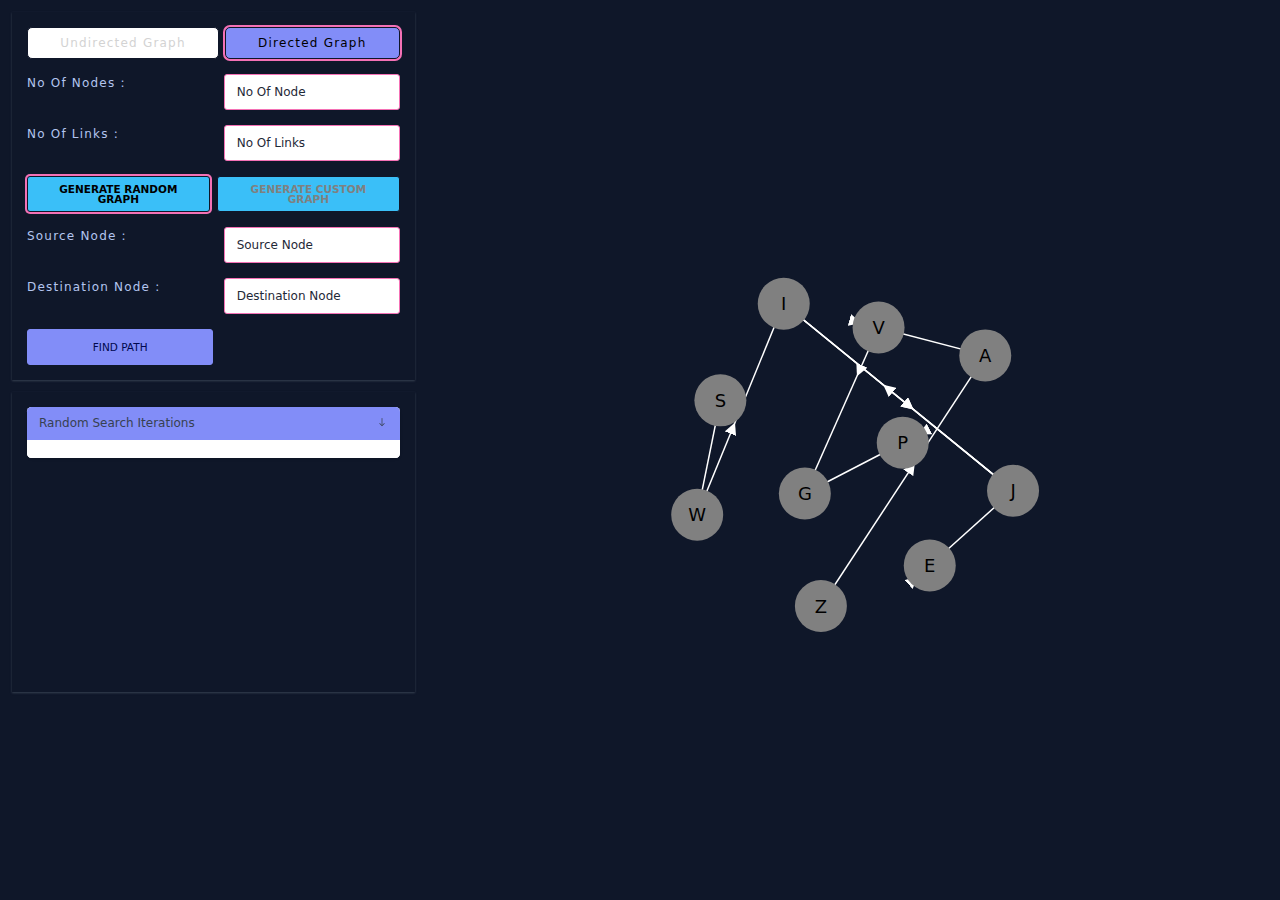
<file: simulation/index.html>
<!DOCTYPE html>
<html>
<head>
	<!-- Add CSS at the head of HTML file -->
    <link rel="stylesheet" href="./css/main.css">
</head>
<body>
		<!-- Your code goes here-->

	<!-- Add JS at the bottom of HTML file --> 
		<div id="root"></div>
        <script src="./js/main.js"></script>
<script src="../assets/js/iframeResize.js"></script></body>
</html>
</file>
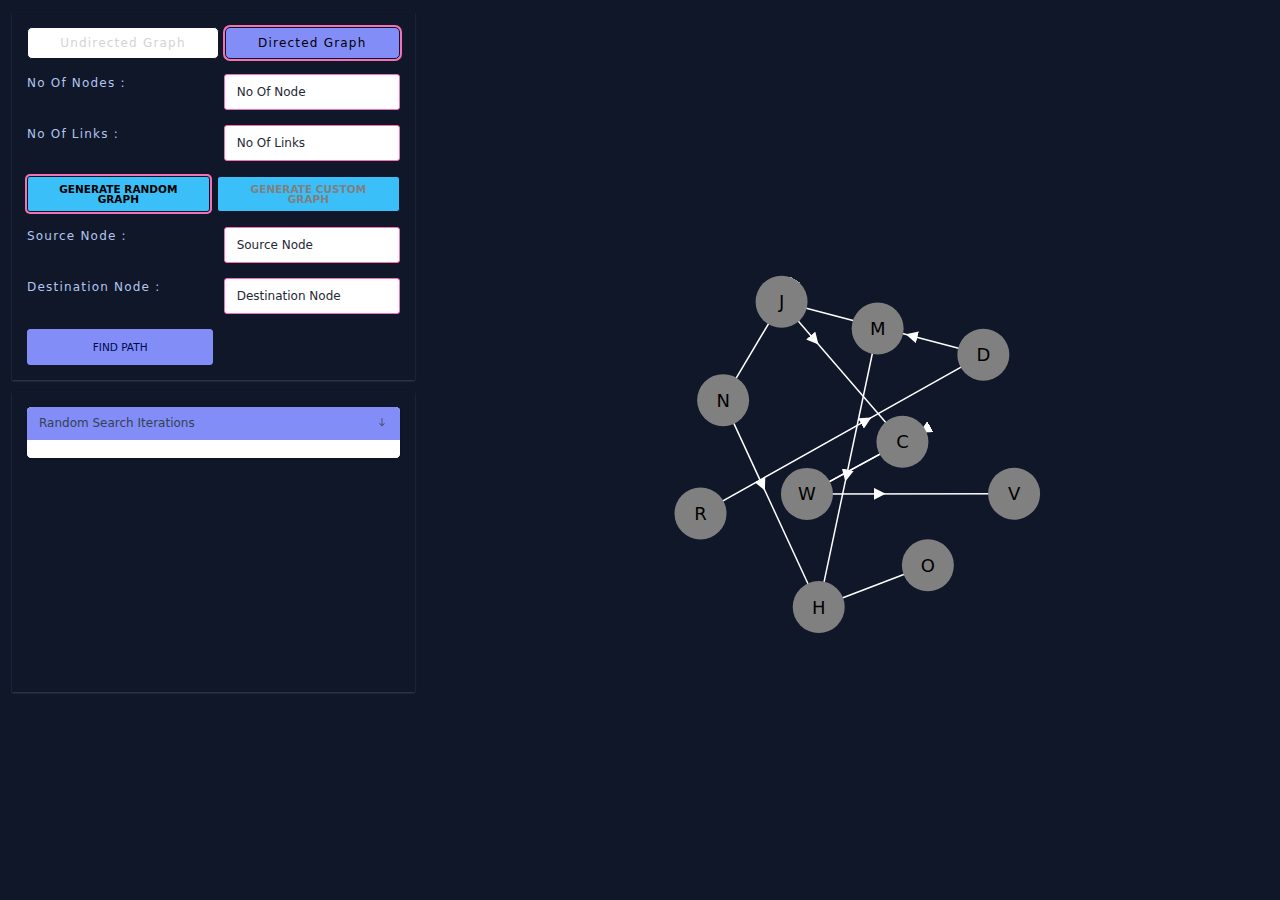
<file: experiment/simulation/index.html>
<!DOCTYPE html>
<html>
<head>
	<!-- Add CSS at the head of HTML file -->
    <link rel="stylesheet" href="./css/main.css">
</head>
<body>
		<!-- Your code goes here-->

	<!-- Add JS at the bottom of HTML file --> 
		<div id="root"></div>
        <script src="./js/main.js"></script>
</body>
</html>
</file>
<file: simulation/css/main.css>
*,:before,:after{box-sizing:border-box;border-width:0;border-style:solid;border-color:#e5e7eb}:before,:after{--tw-content: ""}html{line-height:1.5;-webkit-text-size-adjust:100%;-moz-tab-size:4;-o-tab-size:4;tab-size:4;font-family:ui-sans-serif,system-ui,-apple-system,BlinkMacSystemFont,Segoe UI,Roboto,Helvetica Neue,Arial,Noto Sans,sans-serif,"Apple Color Emoji","Segoe UI Emoji",Segoe UI Symbol,"Noto Color Emoji";font-feature-settings:normal}body{margin:0;line-height:inherit}hr{height:0;color:inherit;border-top-width:1px}abbr:where([title]){-webkit-text-decoration:underline dotted;text-decoration:underline dotted}h1,h2,h3,h4,h5,h6{font-size:inherit;font-weight:inherit}a{color:inherit;text-decoration:inherit}b,strong{font-weight:bolder}code,kbd,samp,pre{font-family:ui-monospace,SFMono-Regular,Menlo,Monaco,Consolas,Liberation Mono,Courier New,monospace;font-size:1em}small{font-size:80%}sub,sup{font-size:75%;line-height:0;position:relative;vertical-align:baseline}sub{bottom:-.25em}sup{top:-.5em}table{text-indent:0;border-color:inherit;border-collapse:collapse}button,input,optgroup,select,textarea{font-family:inherit;font-size:100%;font-weight:inherit;line-height:inherit;color:inherit;margin:0;padding:0}button,select{text-transform:none}button,[type=button],[type=reset],[type=submit]{-webkit-appearance:button;background-color:transparent;background-image:none}:-moz-focusring{outline:auto}:-moz-ui-invalid{box-shadow:none}progress{vertical-align:baseline}::-webkit-inner-spin-button,::-webkit-outer-spin-button{height:auto}[type=search]{-webkit-appearance:textfield;outline-offset:-2px}::-webkit-search-decoration{-webkit-appearance:none}::-webkit-file-upload-button{-webkit-appearance:button;font:inherit}summary{display:list-item}blockquote,dl,dd,h1,h2,h3,h4,h5,h6,hr,figure,p,pre{margin:0}fieldset{margin:0;padding:0}legend{padding:0}ol,ul,menu{list-style:none;margin:0;padding:0}textarea{resize:vertical}input::-moz-placeholder,textarea::-moz-placeholder{opacity:1;color:#9ca3af}input::placeholder,textarea::placeholder{opacity:1;color:#9ca3af}button,[role=button]{cursor:pointer}:disabled{cursor:default}img,svg,video,canvas,audio,iframe,embed,object{display:block;vertical-align:middle}img,video{max-width:100%;height:auto}[hidden]{display:none}:root,[data-theme]{background-color:hsla(var(--b1) / var(--tw-bg-opacity, 1));color:hsla(var(--bc) / var(--tw-text-opacity, 1))}html{-webkit-tap-highlight-color:transparent}:root{color-scheme:dark;--pf: 198 93% 48%;--sf: 234 89% 59%;--af: 329 86% 56%;--b2: 222 47% 10%;--b3: 222 47% 9%;--bc: 222 66% 82%;--pc: 198 100% 12%;--sc: 234 100% 15%;--ac: 329 100% 14%;--nc: 217 76% 83%;--inc: 198 100% 10%;--suc: 172 100% 10%;--wac: 41 100% 13%;--erc: 351 100% 14%;--rounded-box: 1rem;--rounded-btn: .5rem;--rounded-badge: 1.9rem;--animation-btn: .25s;--animation-input: .2s;--btn-text-case: uppercase;--btn-focus-scale: .95;--border-btn: 1px;--tab-border: 1px;--tab-radius: .5rem;--p: 198 93% 60%;--s: 234 89% 74%;--a: 329 86% 70%;--n: 217 33% 17%;--nf: 217 30% 22%;--b1: 222 47% 11%;--in: 198 90% 48%;--su: 172 66% 50%;--wa: 41 88% 64%;--er: 351 95% 71%}*,:before,:after{--tw-border-spacing-x: 0;--tw-border-spacing-y: 0;--tw-translate-x: 0;--tw-translate-y: 0;--tw-rotate: 0;--tw-skew-x: 0;--tw-skew-y: 0;--tw-scale-x: 1;--tw-scale-y: 1;--tw-pan-x: ;--tw-pan-y: ;--tw-pinch-zoom: ;--tw-scroll-snap-strictness: proximity;--tw-ordinal: ;--tw-slashed-zero: ;--tw-numeric-figure: ;--tw-numeric-spacing: ;--tw-numeric-fraction: ;--tw-ring-inset: ;--tw-ring-offset-width: 0px;--tw-ring-offset-color: #fff;--tw-ring-color: rgb(59 130 246 / .5);--tw-ring-offset-shadow: 0 0 #0000;--tw-ring-shadow: 0 0 #0000;--tw-shadow: 0 0 #0000;--tw-shadow-colored: 0 0 #0000;--tw-blur: ;--tw-brightness: ;--tw-contrast: ;--tw-grayscale: ;--tw-hue-rotate: ;--tw-invert: ;--tw-saturate: ;--tw-sepia: ;--tw-drop-shadow: ;--tw-backdrop-blur: ;--tw-backdrop-brightness: ;--tw-backdrop-contrast: ;--tw-backdrop-grayscale: ;--tw-backdrop-hue-rotate: ;--tw-backdrop-invert: ;--tw-backdrop-opacity: ;--tw-backdrop-saturate: ;--tw-backdrop-sepia: }::backdrop{--tw-border-spacing-x: 0;--tw-border-spacing-y: 0;--tw-translate-x: 0;--tw-translate-y: 0;--tw-rotate: 0;--tw-skew-x: 0;--tw-skew-y: 0;--tw-scale-x: 1;--tw-scale-y: 1;--tw-pan-x: ;--tw-pan-y: ;--tw-pinch-zoom: ;--tw-scroll-snap-strictness: proximity;--tw-ordinal: ;--tw-slashed-zero: ;--tw-numeric-figure: ;--tw-numeric-spacing: ;--tw-numeric-fraction: ;--tw-ring-inset: ;--tw-ring-offset-width: 0px;--tw-ring-offset-color: #fff;--tw-ring-color: rgb(59 130 246 / .5);--tw-ring-offset-shadow: 0 0 #0000;--tw-ring-shadow: 0 0 #0000;--tw-shadow: 0 0 #0000;--tw-shadow-colored: 0 0 #0000;--tw-blur: ;--tw-brightness: ;--tw-contrast: ;--tw-grayscale: ;--tw-hue-rotate: ;--tw-invert: ;--tw-saturate: ;--tw-sepia: ;--tw-drop-shadow: ;--tw-backdrop-blur: ;--tw-backdrop-brightness: ;--tw-backdrop-contrast: ;--tw-backdrop-grayscale: ;--tw-backdrop-hue-rotate: ;--tw-backdrop-invert: ;--tw-backdrop-opacity: ;--tw-backdrop-saturate: ;--tw-backdrop-sepia: }.container{width:100%}@media (min-width: 640px){.container{max-width:640px}}@media (min-width: 768px){.container{max-width:768px}}@media (min-width: 1024px){.container{max-width:1024px}}@media (min-width: 1280px){.container{max-width:1280px}}@media (min-width: 1536px){.container{max-width:1536px}}.avatar.placeholder>div{display:flex;align-items:center;justify-content:center}.btn{display:inline-flex;flex-shrink:0;cursor:pointer;-webkit-user-select:none;-moz-user-select:none;user-select:none;flex-wrap:wrap;align-items:center;justify-content:center;border-color:transparent;border-color:hsl(var(--n) / var(--tw-border-opacity));text-align:center;transition-property:color,background-color,border-color,text-decoration-color,fill,stroke,opacity,box-shadow,transform,filter,-webkit-backdrop-filter;transition-property:color,background-color,border-color,text-decoration-color,fill,stroke,opacity,box-shadow,transform,filter,backdrop-filter;transition-property:color,background-color,border-color,text-decoration-color,fill,stroke,opacity,box-shadow,transform,filter,backdrop-filter,-webkit-backdrop-filter;transition-duration:.2s;transition-timing-function:cubic-bezier(.4,0,.2,1);border-radius:var(--rounded-btn, .5rem);height:3rem;padding-left:1rem;padding-right:1rem;font-size:.875rem;line-height:1.25rem;line-height:1em;min-height:3rem;font-weight:600;text-transform:uppercase;text-transform:var(--btn-text-case, uppercase);text-decoration-line:none;border-width:var(--border-btn, 1px);animation:button-pop var(--animation-btn, .25s) ease-out;--tw-border-opacity: 1;--tw-bg-opacity: 1;background-color:hsl(var(--n) / var(--tw-bg-opacity));--tw-text-opacity: 1;color:hsl(var(--nc) / var(--tw-text-opacity))}.btn-disabled,.btn[disabled],.btn.loading,.btn.loading:hover{pointer-events:none}.btn.loading:before{margin-right:.5rem;height:1rem;width:1rem;border-radius:9999px;border-width:2px;animation:spin 2s linear infinite;content:"";border-top-color:transparent;border-left-color:transparent;border-bottom-color:currentColor;border-right-color:currentColor}@media (prefers-reduced-motion: reduce){.btn.loading:before{animation:spin 10s linear infinite}}@keyframes spin{0%{transform:rotate(0)}to{transform:rotate(360deg)}}.btn-group>input[type=radio].btn{-webkit-appearance:none;-moz-appearance:none;appearance:none}.btn-group>input[type=radio].btn:before{content:attr(data-title)}.checkbox{flex-shrink:0;--chkbg: var(--bc);--chkfg: var(--b1);height:1.5rem;width:1.5rem;cursor:pointer;-webkit-appearance:none;-moz-appearance:none;appearance:none;border-width:1px;border-color:hsl(var(--bc) / var(--tw-border-opacity));--tw-border-opacity: .2;border-radius:var(--rounded-btn, .5rem)}.form-control{display:flex;flex-direction:column}.label{display:flex;-webkit-user-select:none;-moz-user-select:none;user-select:none;align-items:center;justify-content:space-between;padding:.5rem .25rem}.input{flex-shrink:1;transition-property:color,background-color,border-color,text-decoration-color,fill,stroke,opacity,box-shadow,transform,filter,-webkit-backdrop-filter;transition-property:color,background-color,border-color,text-decoration-color,fill,stroke,opacity,box-shadow,transform,filter,backdrop-filter;transition-property:color,background-color,border-color,text-decoration-color,fill,stroke,opacity,box-shadow,transform,filter,backdrop-filter,-webkit-backdrop-filter;transition-duration:.2s;transition-timing-function:cubic-bezier(.4,0,.2,1);height:3rem;padding-left:1rem;padding-right:1rem;font-size:1rem;line-height:2;line-height:1.5rem;border-width:1px;border-color:hsl(var(--bc) / var(--tw-border-opacity));--tw-border-opacity: 0;--tw-bg-opacity: 1;background-color:hsl(var(--b1) / var(--tw-bg-opacity));border-radius:var(--rounded-btn, .5rem)}.input-group>.input{isolation:isolate}.input-group>*,.input-group>.input,.input-group>.select{border-radius:0}.link{cursor:pointer;text-decoration-line:underline}.radio{flex-shrink:0;--chkbg: var(--bc);height:1.5rem;width:1.5rem;cursor:pointer;-webkit-appearance:none;-moz-appearance:none;appearance:none;border-radius:9999px;border-width:1px;border-color:hsl(var(--bc) / var(--tw-border-opacity));--tw-border-opacity: .2;transition:background,box-shadow var(--animation-input, .2s) ease-in-out}.range{height:1.5rem;width:100%;cursor:pointer;-moz-appearance:none;appearance:none;-webkit-appearance:none;--range-shdw: var(--bc);overflow:hidden;background-color:transparent;border-radius:var(--rounded-box, 1rem)}.range:focus{outline:none}.select{display:inline-flex;flex-shrink:0;cursor:pointer;-webkit-user-select:none;-moz-user-select:none;user-select:none;-webkit-appearance:none;-moz-appearance:none;appearance:none;height:3rem;padding-left:1rem;padding-right:2.5rem;font-size:.875rem;line-height:1.25rem;line-height:2;min-height:3rem;border-width:1px;border-color:hsl(var(--bc) / var(--tw-border-opacity));--tw-border-opacity: 0;--tw-bg-opacity: 1;background-color:hsl(var(--b1) / var(--tw-bg-opacity));font-weight:600;transition-property:color,background-color,border-color,text-decoration-color,fill,stroke,opacity,box-shadow,transform,filter,-webkit-backdrop-filter;transition-property:color,background-color,border-color,text-decoration-color,fill,stroke,opacity,box-shadow,transform,filter,backdrop-filter;transition-property:color,background-color,border-color,text-decoration-color,fill,stroke,opacity,box-shadow,transform,filter,backdrop-filter,-webkit-backdrop-filter;transition-duration:.2s;transition-timing-function:cubic-bezier(.4,0,.2,1);border-radius:var(--rounded-btn, .5rem);background-image:linear-gradient(45deg,transparent 50%,currentColor 50%),linear-gradient(135deg,currentColor 50%,transparent 50%);background-position:calc(100% - 20px) calc(1px + 50%),calc(100% - 16px) calc(1px + 50%);background-size:4px 4px,4px 4px;background-repeat:no-repeat}.select[multiple]{height:auto}.toggle{flex-shrink:0;--tglbg: hsl(var(--b1));--handleoffset: 1.5rem;--handleoffsetcalculator: calc(var(--handleoffset) * -1);--togglehandleborder: 0 0;height:1.5rem;width:3rem;cursor:pointer;-webkit-appearance:none;-moz-appearance:none;appearance:none;border-width:1px;border-color:hsl(var(--bc) / var(--tw-border-opacity));--tw-border-opacity: .2;background-color:hsl(var(--bc) / var(--tw-bg-opacity));--tw-bg-opacity: .5;transition-duration:.3s;transition-timing-function:cubic-bezier(.4,0,.2,1);border-radius:var(--rounded-badge, 1.9rem);transition:background,box-shadow var(--animation-input, .2s) ease-in-out;box-shadow:var(--handleoffsetcalculator) 0 0 2px var(--tglbg) inset,0 0 0 2px var(--tglbg) inset,var(--togglehandleborder)}.btn-outline.btn-primary .badge{--tw-border-opacity: 1;border-color:hsl(var(--p) / var(--tw-border-opacity));--tw-bg-opacity: 1;background-color:hsl(var(--p) / var(--tw-bg-opacity));--tw-text-opacity: 1;color:hsl(var(--pc) / var(--tw-text-opacity))}.btn-outline.btn-secondary .badge{--tw-border-opacity: 1;border-color:hsl(var(--s) / var(--tw-border-opacity));--tw-bg-opacity: 1;background-color:hsl(var(--s) / var(--tw-bg-opacity));--tw-text-opacity: 1;color:hsl(var(--sc) / var(--tw-text-opacity))}.btn-outline.btn-primary .badge-outline{--tw-border-opacity: 1;border-color:hsl(var(--p) / var(--tw-border-opacity));background-color:transparent;--tw-text-opacity: 1;color:hsl(var(--p) / var(--tw-text-opacity))}.btn-outline.btn-secondary .badge-outline{--tw-border-opacity: 1;border-color:hsl(var(--s) / var(--tw-border-opacity));background-color:transparent;--tw-text-opacity: 1;color:hsl(var(--s) / var(--tw-text-opacity))}.btn-outline.btn-primary:hover .badge{--tw-border-opacity: 1;border-color:hsl(var(--pc) / var(--tw-border-opacity));--tw-bg-opacity: 1;background-color:hsl(var(--pc) / var(--tw-bg-opacity));--tw-text-opacity: 1;color:hsl(var(--p) / var(--tw-text-opacity))}.btn-outline.btn-primary:hover .badge.outline{--tw-border-opacity: 1;border-color:hsl(var(--pc) / var(--tw-border-opacity));--tw-bg-opacity: 1;background-color:hsl(var(--pf, var(--p)) / var(--tw-bg-opacity));--tw-text-opacity: 1;color:hsl(var(--pc) / var(--tw-text-opacity))}.btn-outline.btn-secondary:hover .badge{--tw-border-opacity: 1;border-color:hsl(var(--sc) / var(--tw-border-opacity));--tw-bg-opacity: 1;background-color:hsl(var(--sc) / var(--tw-bg-opacity));--tw-text-opacity: 1;color:hsl(var(--s) / var(--tw-text-opacity))}.btn-outline.btn-secondary:hover .badge.outline{--tw-border-opacity: 1;border-color:hsl(var(--sc) / var(--tw-border-opacity));--tw-bg-opacity: 1;background-color:hsl(var(--sf, var(--s)) / var(--tw-bg-opacity));--tw-text-opacity: 1;color:hsl(var(--sc) / var(--tw-text-opacity))}.btm-nav>*:where(.active){border-top-width:2px;--tw-bg-opacity: 1;background-color:hsl(var(--b1) / var(--tw-bg-opacity))}.btm-nav>* .label{font-size:1rem;line-height:1.5rem}.btn:active:hover,.btn:active:focus{animation:none;transform:scale(var(--btn-focus-scale, .95))}.btn:hover,.btn-active{--tw-border-opacity: 1;border-color:hsl(var(--nf, var(--n)) / var(--tw-border-opacity));--tw-bg-opacity: 1;background-color:hsl(var(--nf, var(--n)) / var(--tw-bg-opacity))}.btn:focus-visible{outline:2px solid hsl(var(--nf));outline-offset:2px}.btn-primary{--tw-border-opacity: 1;border-color:hsl(var(--p) / var(--tw-border-opacity));--tw-bg-opacity: 1;background-color:hsl(var(--p) / var(--tw-bg-opacity));--tw-text-opacity: 1;color:hsl(var(--pc) / var(--tw-text-opacity))}.btn-primary:hover,.btn-primary.btn-active{--tw-border-opacity: 1;border-color:hsl(var(--pf, var(--p)) / var(--tw-border-opacity));--tw-bg-opacity: 1;background-color:hsl(var(--pf, var(--p)) / var(--tw-bg-opacity))}.btn-primary:focus-visible{outline:2px solid hsl(var(--p))}.btn-secondary{--tw-border-opacity: 1;border-color:hsl(var(--s) / var(--tw-border-opacity));--tw-bg-opacity: 1;background-color:hsl(var(--s) / var(--tw-bg-opacity));--tw-text-opacity: 1;color:hsl(var(--sc) / var(--tw-text-opacity))}.btn-secondary:hover,.btn-secondary.btn-active{--tw-border-opacity: 1;border-color:hsl(var(--sf, var(--s)) / var(--tw-border-opacity));--tw-bg-opacity: 1;background-color:hsl(var(--sf, var(--s)) / var(--tw-bg-opacity))}.btn-secondary:focus-visible{outline:2px solid hsl(var(--s))}.btn.glass:hover,.btn.glass.btn-active{--glass-opacity: 25%;--glass-border-opacity: 15%}.btn.glass:focus-visible{outline:2px solid currentColor}.btn-outline.btn-primary{--tw-text-opacity: 1;color:hsl(var(--p) / var(--tw-text-opacity))}.btn-outline.btn-primary:hover,.btn-outline.btn-primary.btn-active{--tw-border-opacity: 1;border-color:hsl(var(--pf, var(--p)) / var(--tw-border-opacity));--tw-bg-opacity: 1;background-color:hsl(var(--pf, var(--p)) / var(--tw-bg-opacity));--tw-text-opacity: 1;color:hsl(var(--pc) / var(--tw-text-opacity))}.btn-outline.btn-secondary{--tw-text-opacity: 1;color:hsl(var(--s) / var(--tw-text-opacity))}.btn-outline.btn-secondary:hover,.btn-outline.btn-secondary.btn-active{--tw-border-opacity: 1;border-color:hsl(var(--sf, var(--s)) / var(--tw-border-opacity));--tw-bg-opacity: 1;background-color:hsl(var(--sf, var(--s)) / var(--tw-bg-opacity));--tw-text-opacity: 1;color:hsl(var(--sc) / var(--tw-text-opacity))}.btn-disabled,.btn-disabled:hover,.btn[disabled],.btn[disabled]:hover{--tw-border-opacity: 0;background-color:hsl(var(--n) / var(--tw-bg-opacity));--tw-bg-opacity: .2;color:hsl(var(--bc) / var(--tw-text-opacity));--tw-text-opacity: .2}.btn.loading.btn-square:before,.btn.loading.btn-circle:before{margin-right:0}.btn.loading.btn-xl:before,.btn.loading.btn-lg:before{height:1.25rem;width:1.25rem}.btn.loading.btn-sm:before,.btn.loading.btn-xs:before{height:.75rem;width:.75rem}.btn-group>input[type=radio]:checked.btn,.btn-group>.btn-active{--tw-border-opacity: 1;border-color:hsl(var(--p) / var(--tw-border-opacity));--tw-bg-opacity: 1;background-color:hsl(var(--p) / var(--tw-bg-opacity));--tw-text-opacity: 1;color:hsl(var(--pc) / var(--tw-text-opacity))}.btn-group>input[type=radio]:checked.btn:focus-visible,.btn-group>.btn-active:focus-visible{outline:2px solid hsl(var(--p))}@keyframes button-pop{0%{transform:scale(var(--btn-focus-scale, .95))}40%{transform:scale(1.02)}to{transform:scale(1)}}.checkbox:focus-visible{outline:2px solid hsl(var(--bc));outline-offset:2px}.checkbox:checked,.checkbox[checked=true],.checkbox[aria-checked=true]{--tw-bg-opacity: 1;background-color:hsl(var(--bc) / var(--tw-bg-opacity));background-repeat:no-repeat;animation:checkmark var(--animation-input, .2s) ease-in-out;background-image:linear-gradient(-45deg,transparent 65%,hsl(var(--chkbg)) 65.99%),linear-gradient(45deg,transparent 75%,hsl(var(--chkbg)) 75.99%),linear-gradient(-45deg,hsl(var(--chkbg)) 40%,transparent 40.99%),linear-gradient(45deg,hsl(var(--chkbg)) 30%,hsl(var(--chkfg)) 30.99%,hsl(var(--chkfg)) 40%,transparent 40.99%),linear-gradient(-45deg,hsl(var(--chkfg)) 50%,hsl(var(--chkbg)) 50.99%)}.checkbox:indeterminate{--tw-bg-opacity: 1;background-color:hsl(var(--bc) / var(--tw-bg-opacity));background-repeat:no-repeat;animation:checkmark var(--animation-input, .2s) ease-in-out;background-image:linear-gradient(90deg,transparent 80%,hsl(var(--chkbg)) 80%),linear-gradient(-90deg,transparent 80%,hsl(var(--chkbg)) 80%),linear-gradient(0deg,hsl(var(--chkbg)) 43%,hsl(var(--chkfg)) 43%,hsl(var(--chkfg)) 57%,hsl(var(--chkbg)) 57%)}.checkbox:disabled{cursor:not-allowed;border-color:transparent;--tw-bg-opacity: 1;background-color:hsl(var(--bc) / var(--tw-bg-opacity));opacity:.2}@keyframes checkmark{0%{background-position-y:5px}50%{background-position-y:-2px}to{background-position-y:0}}[dir=rtl] .checkbox:checked,[dir=rtl] .checkbox[checked=true],[dir=rtl] .checkbox[aria-checked=true]{background-image:linear-gradient(45deg,transparent 65%,hsl(var(--chkbg)) 65.99%),linear-gradient(-45deg,transparent 75%,hsl(var(--chkbg)) 75.99%),linear-gradient(45deg,hsl(var(--chkbg)) 40%,transparent 40.99%),linear-gradient(-45deg,hsl(var(--chkbg)) 30%,hsl(var(--chkfg)) 30.99%,hsl(var(--chkfg)) 40%,transparent 40.99%),linear-gradient(45deg,hsl(var(--chkfg)) 50%,hsl(var(--chkbg)) 50.99%)}.drawer-toggle:focus-visible~.drawer-content .drawer-button.btn-primary{outline:2px solid hsl(var(--p))}.drawer-toggle:focus-visible~.drawer-content .drawer-button.btn-secondary{outline:2px solid hsl(var(--s))}.label a:hover{--tw-text-opacity: 1;color:hsl(var(--bc) / var(--tw-text-opacity))}.input[list]::-webkit-calendar-picker-indicator{line-height:1em}.input-bordered{--tw-border-opacity: .2}.input:focus{outline:2px solid hsla(var(--bc) / .2);outline-offset:2px}.input-accent{--tw-border-opacity: 1;border-color:hsl(var(--a) / var(--tw-border-opacity))}.input-accent:focus{outline:2px solid hsl(var(--a))}.input-disabled,.input[disabled]{cursor:not-allowed;--tw-border-opacity: 1;border-color:hsl(var(--b2, var(--b1)) / var(--tw-border-opacity));--tw-bg-opacity: 1;background-color:hsl(var(--b2, var(--b1)) / var(--tw-bg-opacity));--tw-text-opacity: .2}.input-disabled::-moz-placeholder,.input[disabled]::-moz-placeholder{color:hsl(var(--bc) / var(--tw-placeholder-opacity));--tw-placeholder-opacity: .2}.input-disabled::placeholder,.input[disabled]::placeholder{color:hsl(var(--bc) / var(--tw-placeholder-opacity));--tw-placeholder-opacity: .2}.link:focus{outline:2px solid transparent;outline-offset:2px}.link:focus-visible{outline:2px solid currentColor;outline-offset:2px}.menu :where(li:not(.menu-title):not(:empty))>:where(:not(ul).active),.menu :where(li:not(.menu-title):not(:empty))>:where(*:not(ul):active){--tw-bg-opacity: 1;background-color:hsl(var(--p) / var(--tw-bg-opacity));--tw-text-opacity: 1;color:hsl(var(--pc) / var(--tw-text-opacity))}.mockup-phone .display{overflow:hidden;border-radius:40px;margin-top:-25px}@keyframes progress-loading{50%{left:107%}}.radio:focus-visible{outline:2px solid hsl(var(--bc));outline-offset:2px}.radio:checked,.radio[aria-checked=true]{--tw-bg-opacity: 1;background-color:hsl(var(--bc) / var(--tw-bg-opacity));animation:radiomark var(--animation-input, .2s) ease-in-out;box-shadow:0 0 0 4px hsl(var(--b1)) inset,0 0 0 4px hsl(var(--b1)) inset}.radio-primary{--chkbg: var(--p);--tw-border-opacity: 1;border-color:hsl(var(--p) / var(--tw-border-opacity))}.radio-primary:hover{--tw-border-opacity: 1;border-color:hsl(var(--p) / var(--tw-border-opacity))}.radio-primary:focus-visible{outline:2px solid hsl(var(--p))}.radio-primary:checked,.radio-primary[aria-checked=true]{--tw-border-opacity: 1;border-color:hsl(var(--p) / var(--tw-border-opacity));--tw-bg-opacity: 1;background-color:hsl(var(--p) / var(--tw-bg-opacity));--tw-text-opacity: 1;color:hsl(var(--pc) / var(--tw-text-opacity))}.radio:disabled{cursor:not-allowed;opacity:.2}@keyframes radiomark{0%{box-shadow:0 0 0 12px hsl(var(--b1)) inset,0 0 0 12px hsl(var(--b1)) inset}50%{box-shadow:0 0 0 3px hsl(var(--b1)) inset,0 0 0 3px hsl(var(--b1)) inset}to{box-shadow:0 0 0 4px hsl(var(--b1)) inset,0 0 0 4px hsl(var(--b1)) inset}}.range:focus-visible::-webkit-slider-thumb{--focus-shadow: 0 0 0 6px hsl(var(--b1)) inset, 0 0 0 2rem hsl(var(--range-shdw)) inset}.range:focus-visible::-moz-range-thumb{--focus-shadow: 0 0 0 6px hsl(var(--b1)) inset, 0 0 0 2rem hsl(var(--range-shdw)) inset}.range::-webkit-slider-runnable-track{height:.5rem;width:100%;border-radius:var(--rounded-box, 1rem);background-color:hsla(var(--bc) / .1)}.range::-moz-range-track{height:.5rem;width:100%;border-radius:var(--rounded-box, 1rem);background-color:hsla(var(--bc) / .1)}.range::-webkit-slider-thumb{background-color:hsl(var(--b1));position:relative;height:1.5rem;width:1.5rem;border-style:none;border-radius:var(--rounded-box, 1rem);appearance:none;-webkit-appearance:none;top:50%;color:hsl(var(--range-shdw));transform:translateY(-50%);--filler-size: 100rem;--filler-offset: .6rem;box-shadow:0 0 0 3px hsl(var(--range-shdw)) inset,var(--focus-shadow, 0 0),calc(var(--filler-size) * -1 - var(--filler-offset)) 0 0 var(--filler-size)}.range::-moz-range-thumb{background-color:hsl(var(--b1));position:relative;height:1.5rem;width:1.5rem;border-style:none;border-radius:var(--rounded-box, 1rem);top:50%;color:hsl(var(--range-shdw));--filler-size: 100rem;--filler-offset: .5rem;box-shadow:0 0 0 3px hsl(var(--range-shdw)) inset,var(--focus-shadow, 0 0),calc(var(--filler-size) * -1 - var(--filler-offset)) 0 0 var(--filler-size)}@keyframes rating-pop{0%{transform:translateY(-.125em)}40%{transform:translateY(-.125em)}to{transform:translateY(0)}}.select:focus{outline:2px solid hsla(var(--bc) / .2);outline-offset:2px}.select-disabled,.select[disabled]{cursor:not-allowed;--tw-border-opacity: 1;border-color:hsl(var(--b2, var(--b1)) / var(--tw-border-opacity));--tw-bg-opacity: 1;background-color:hsl(var(--b2, var(--b1)) / var(--tw-bg-opacity));--tw-text-opacity: .2}.select-disabled::-moz-placeholder,.select[disabled]::-moz-placeholder{color:hsl(var(--bc) / var(--tw-placeholder-opacity));--tw-placeholder-opacity: .2}.select-disabled::placeholder,.select[disabled]::placeholder{color:hsl(var(--bc) / var(--tw-placeholder-opacity));--tw-placeholder-opacity: .2}.select-multiple,.select[multiple],.select[size].select:not([size="1"]){background-image:none;padding-right:1rem}.table tr.active th,.table tr.active td,.table tr.active:nth-child(even) th,.table tr.active:nth-child(even) td{--tw-bg-opacity: 1;background-color:hsl(var(--b3, var(--b2)) / var(--tw-bg-opacity))}@keyframes toast-pop{0%{transform:scale(.9);opacity:0}to{transform:scale(1);opacity:1}}[dir=rtl] .toggle{--handleoffsetcalculator: calc(var(--handleoffset) * 1)}.toggle:focus-visible{outline:2px solid hsl(var(--bc));outline-offset:2px}.toggle:checked,.toggle[checked=true],.toggle[aria-checked=true]{--handleoffsetcalculator: var(--handleoffset);--tw-border-opacity: 1;--tw-bg-opacity: 1}[dir=rtl] .toggle:checked,[dir=rtl] .toggle[checked=true],[dir=rtl] .toggle[aria-checked=true]{--handleoffsetcalculator: calc(var(--handleoffset) * -1)}.toggle:indeterminate{--tw-border-opacity: 1;--tw-bg-opacity: 1;box-shadow:calc(var(--handleoffset) / 2) 0 0 2px var(--tglbg) inset,calc(var(--handleoffset) / -2) 0 0 2px var(--tglbg) inset,0 0 0 2px var(--tglbg) inset}[dir=rtl] .toggle:indeterminate{box-shadow:calc(var(--handleoffset) / 2) 0 0 2px var(--tglbg) inset,calc(var(--handleoffset) / -2) 0 0 2px var(--tglbg) inset,0 0 0 2px var(--tglbg) inset}.toggle:disabled{cursor:not-allowed;--tw-border-opacity: 1;border-color:hsl(var(--bc) / var(--tw-border-opacity));background-color:transparent;opacity:.3;--togglehandleborder: 0 0 0 3px hsl(var(--bc)) inset, var(--handleoffsetcalculator) 0 0 3px hsl(var(--bc)) inset}.btm-nav-xs>*:where(.active){border-top-width:1px}.btm-nav-sm>*:where(.active){border-top-width:2px}.btm-nav-md>*:where(.active){border-top-width:2px}.btm-nav-lg>*:where(.active){border-top-width:4px}.btn-group .btn:not(:first-child):not(:last-child),.btn-group.btn-group-horizontal .btn:not(:first-child):not(:last-child){border-radius:0}.btn-group .btn:first-child:not(:last-child),.btn-group.btn-group-horizontal .btn:first-child:not(:last-child){margin-left:-1px;margin-top:-0px;border-top-left-radius:var(--rounded-btn, .5rem);border-top-right-radius:0;border-bottom-left-radius:var(--rounded-btn, .5rem);border-bottom-right-radius:0}.btn-group .btn:last-child:not(:first-child),.btn-group.btn-group-horizontal .btn:last-child:not(:first-child){border-top-left-radius:0;border-top-right-radius:var(--rounded-btn, .5rem);border-bottom-left-radius:0;border-bottom-right-radius:var(--rounded-btn, .5rem)}.btn-group.btn-group-vertical .btn:first-child:not(:last-child){margin-left:-0px;margin-top:-1px;border-top-left-radius:var(--rounded-btn, .5rem);border-top-right-radius:var(--rounded-btn, .5rem);border-bottom-left-radius:0;border-bottom-right-radius:0}.btn-group.btn-group-vertical .btn:last-child:not(:first-child){border-top-left-radius:0;border-top-right-radius:0;border-bottom-left-radius:var(--rounded-btn, .5rem);border-bottom-right-radius:var(--rounded-btn, .5rem)}.relative{position:relative}.float-right{float:right}.m-4{margin:1rem}.my-5{margin-top:1.25rem;margin-bottom:1.25rem}.my-4{margin-top:1rem;margin-bottom:1rem}.mb-5{margin-bottom:1.25rem}.mb-4{margin-bottom:1rem}.mb-3{margin-bottom:.75rem}.block{display:block}.inline-block{display:inline-block}.inline{display:inline}.flex{display:flex}.grid{display:grid}.hidden{display:none}.h-full{height:100%}.h-screen{height:100vh}.w-full{width:100%}.w-1\/3{width:33.333333%}.grow{flex-grow:1}.transform{transform:translate(var(--tw-translate-x),var(--tw-translate-y)) rotate(var(--tw-rotate)) skew(var(--tw-skew-x)) skewY(var(--tw-skew-y)) scaleX(var(--tw-scale-x)) scaleY(var(--tw-scale-y))}.flex-row{flex-direction:row}.flex-col{flex-direction:column}.flex-wrap{flex-wrap:wrap}.gap-10{gap:2.5rem}.gap-5{gap:1.25rem}.justify-self-stretch{justify-self:stretch}.whitespace-pre-line{white-space:pre-line}.rounded-md{border-radius:.375rem}.rounded-t-md{border-top-left-radius:.375rem;border-top-right-radius:.375rem}.rounded-b-md{border-bottom-right-radius:.375rem;border-bottom-left-radius:.375rem}.rounded-l-md{border-top-left-radius:.375rem;border-bottom-left-radius:.375rem}.rounded-r-md{border-top-right-radius:.375rem;border-bottom-right-radius:.375rem}.border{border-width:1px}.bg-white{--tw-bg-opacity: 1;background-color:rgb(255 255 255 / var(--tw-bg-opacity))}.bg-base-100{--tw-bg-opacity: 1;background-color:hsl(var(--b1) / var(--tw-bg-opacity))}.bg-secondary{--tw-bg-opacity: 1;background-color:hsl(var(--s) / var(--tw-bg-opacity))}.p-5{padding:1.25rem}.px-4{padding-left:1rem;padding-right:1rem}.py-3{padding-top:.75rem;padding-bottom:.75rem}.py-2{padding-top:.5rem;padding-bottom:.5rem}.pr-2{padding-right:.5rem}.text-left{text-align:left}.text-center{text-align:center}.font-sans{font-family:ui-sans-serif,system-ui,-apple-system,BlinkMacSystemFont,Segoe UI,Roboto,Helvetica Neue,Arial,Noto Sans,sans-serif,"Apple Color Emoji","Segoe UI Emoji",Segoe UI Symbol,"Noto Color Emoji"}.text-lg{font-size:1.125rem;line-height:1.75rem}.text-xl{font-size:1.25rem;line-height:1.75rem}.font-bold{font-weight:700}.font-medium{font-weight:500}.font-light{font-weight:300}.leading-5{line-height:1.25rem}.tracking-widest{letter-spacing:.1em}.tracking-wide{letter-spacing:.025em}.text-accent{--tw-text-opacity: 1;color:hsl(var(--a) / var(--tw-text-opacity))}.text-red-500{--tw-text-opacity: 1;color:rgb(239 68 68 / var(--tw-text-opacity))}.text-gray-700{--tw-text-opacity: 1;color:rgb(55 65 81 / var(--tw-text-opacity))}.text-success{--tw-text-opacity: 1;color:hsl(var(--su) / var(--tw-text-opacity))}.text-error{--tw-text-opacity: 1;color:hsl(var(--er) / var(--tw-text-opacity))}.text-black{--tw-text-opacity: 1;color:rgb(0 0 0 / var(--tw-text-opacity))}.placeholder-gray-800::-moz-placeholder{--tw-placeholder-opacity: 1;color:rgb(31 41 55 / var(--tw-placeholder-opacity))}.placeholder-gray-800::placeholder{--tw-placeholder-opacity: 1;color:rgb(31 41 55 / var(--tw-placeholder-opacity))}.shadow-sm{--tw-shadow: 0 1px 2px 0 rgb(0 0 0 / .05);--tw-shadow-colored: 0 1px 2px 0 var(--tw-shadow-color);box-shadow:var(--tw-ring-offset-shadow, 0 0 #0000),var(--tw-ring-shadow, 0 0 #0000),var(--tw-shadow)}.shadow{--tw-shadow: 0 1px 3px 0 rgb(0 0 0 / .1), 0 1px 2px -1px rgb(0 0 0 / .1);--tw-shadow-colored: 0 1px 3px 0 var(--tw-shadow-color), 0 1px 2px -1px var(--tw-shadow-color);box-shadow:var(--tw-ring-offset-shadow, 0 0 #0000),var(--tw-ring-shadow, 0 0 #0000),var(--tw-shadow)}.shadow-gray-700{--tw-shadow-color: #374151;--tw-shadow: var(--tw-shadow-colored)}.filter{filter:var(--tw-blur) var(--tw-brightness) var(--tw-contrast) var(--tw-grayscale) var(--tw-hue-rotate) var(--tw-invert) var(--tw-saturate) var(--tw-sepia) var(--tw-drop-shadow)}.transition{transition-property:color,background-color,border-color,text-decoration-color,fill,stroke,opacity,box-shadow,transform,filter,-webkit-backdrop-filter;transition-property:color,background-color,border-color,text-decoration-color,fill,stroke,opacity,box-shadow,transform,filter,backdrop-filter;transition-property:color,background-color,border-color,text-decoration-color,fill,stroke,opacity,box-shadow,transform,filter,backdrop-filter,-webkit-backdrop-filter;transition-timing-function:cubic-bezier(.4,0,.2,1);transition-duration:.15s}.duration-150{transition-duration:.15s}.ease-in-out{transition-timing-function:cubic-bezier(.4,0,.2,1)}.ease-in{transition-timing-function:cubic-bezier(.4,0,1,1)}html{font-size:12px}:root{overflow-y:hidden;overflow-x:hidden}.hidden-scroll{max-height:100vh;padding-bottom:50px;scrollbar-width:none;-ms-overflow-style:none;overflow-y:auto}.hidden-scroll::-webkit-scrollbar{display:none}.btn{border-radius:.25rem;font-weight:500}.input{border-radius:.25rem}.activated{fill:#7fffd4!important}.deadEnd{fill:red!important}.found,.start{fill:#7fffd4!important}.selected{stroke:green!important;stroke-width:6!important}.selecting{stroke:red!important;stroke-width:2!important}.highlighted{color:red!important}p.highlighted{display:inline}.focus\:outline-none:focus{outline:2px solid transparent;outline-offset:2px}@media (min-width: 640px){.sm\:block{display:block}.sm\:w-2\/3{width:66.666667%}.sm\:flex-row{flex-direction:row}}
</file>
<file: experiment/simulation/css/main.css>
*,:before,:after{box-sizing:border-box;border-width:0;border-style:solid;border-color:#e5e7eb}:before,:after{--tw-content: ""}html{line-height:1.5;-webkit-text-size-adjust:100%;-moz-tab-size:4;-o-tab-size:4;tab-size:4;font-family:ui-sans-serif,system-ui,-apple-system,BlinkMacSystemFont,Segoe UI,Roboto,Helvetica Neue,Arial,Noto Sans,sans-serif,"Apple Color Emoji","Segoe UI Emoji",Segoe UI Symbol,"Noto Color Emoji";font-feature-settings:normal}body{margin:0;line-height:inherit}hr{height:0;color:inherit;border-top-width:1px}abbr:where([title]){-webkit-text-decoration:underline dotted;text-decoration:underline dotted}h1,h2,h3,h4,h5,h6{font-size:inherit;font-weight:inherit}a{color:inherit;text-decoration:inherit}b,strong{font-weight:bolder}code,kbd,samp,pre{font-family:ui-monospace,SFMono-Regular,Menlo,Monaco,Consolas,Liberation Mono,Courier New,monospace;font-size:1em}small{font-size:80%}sub,sup{font-size:75%;line-height:0;position:relative;vertical-align:baseline}sub{bottom:-.25em}sup{top:-.5em}table{text-indent:0;border-color:inherit;border-collapse:collapse}button,input,optgroup,select,textarea{font-family:inherit;font-size:100%;font-weight:inherit;line-height:inherit;color:inherit;margin:0;padding:0}button,select{text-transform:none}button,[type=button],[type=reset],[type=submit]{-webkit-appearance:button;background-color:transparent;background-image:none}:-moz-focusring{outline:auto}:-moz-ui-invalid{box-shadow:none}progress{vertical-align:baseline}::-webkit-inner-spin-button,::-webkit-outer-spin-button{height:auto}[type=search]{-webkit-appearance:textfield;outline-offset:-2px}::-webkit-search-decoration{-webkit-appearance:none}::-webkit-file-upload-button{-webkit-appearance:button;font:inherit}summary{display:list-item}blockquote,dl,dd,h1,h2,h3,h4,h5,h6,hr,figure,p,pre{margin:0}fieldset{margin:0;padding:0}legend{padding:0}ol,ul,menu{list-style:none;margin:0;padding:0}textarea{resize:vertical}input::-moz-placeholder,textarea::-moz-placeholder{opacity:1;color:#9ca3af}input::placeholder,textarea::placeholder{opacity:1;color:#9ca3af}button,[role=button]{cursor:pointer}:disabled{cursor:default}img,svg,video,canvas,audio,iframe,embed,object{display:block;vertical-align:middle}img,video{max-width:100%;height:auto}[hidden]{display:none}:root,[data-theme]{background-color:hsla(var(--b1) / var(--tw-bg-opacity, 1));color:hsla(var(--bc) / var(--tw-text-opacity, 1))}html{-webkit-tap-highlight-color:transparent}:root{color-scheme:dark;--pf: 198 93% 48%;--sf: 234 89% 59%;--af: 329 86% 56%;--b2: 222 47% 10%;--b3: 222 47% 9%;--bc: 222 66% 82%;--pc: 198 100% 12%;--sc: 234 100% 15%;--ac: 329 100% 14%;--nc: 217 76% 83%;--inc: 198 100% 10%;--suc: 172 100% 10%;--wac: 41 100% 13%;--erc: 351 100% 14%;--rounded-box: 1rem;--rounded-btn: .5rem;--rounded-badge: 1.9rem;--animation-btn: .25s;--animation-input: .2s;--btn-text-case: uppercase;--btn-focus-scale: .95;--border-btn: 1px;--tab-border: 1px;--tab-radius: .5rem;--p: 198 93% 60%;--s: 234 89% 74%;--a: 329 86% 70%;--n: 217 33% 17%;--nf: 217 30% 22%;--b1: 222 47% 11%;--in: 198 90% 48%;--su: 172 66% 50%;--wa: 41 88% 64%;--er: 351 95% 71%}*,:before,:after{--tw-border-spacing-x: 0;--tw-border-spacing-y: 0;--tw-translate-x: 0;--tw-translate-y: 0;--tw-rotate: 0;--tw-skew-x: 0;--tw-skew-y: 0;--tw-scale-x: 1;--tw-scale-y: 1;--tw-pan-x: ;--tw-pan-y: ;--tw-pinch-zoom: ;--tw-scroll-snap-strictness: proximity;--tw-ordinal: ;--tw-slashed-zero: ;--tw-numeric-figure: ;--tw-numeric-spacing: ;--tw-numeric-fraction: ;--tw-ring-inset: ;--tw-ring-offset-width: 0px;--tw-ring-offset-color: #fff;--tw-ring-color: rgb(59 130 246 / .5);--tw-ring-offset-shadow: 0 0 #0000;--tw-ring-shadow: 0 0 #0000;--tw-shadow: 0 0 #0000;--tw-shadow-colored: 0 0 #0000;--tw-blur: ;--tw-brightness: ;--tw-contrast: ;--tw-grayscale: ;--tw-hue-rotate: ;--tw-invert: ;--tw-saturate: ;--tw-sepia: ;--tw-drop-shadow: ;--tw-backdrop-blur: ;--tw-backdrop-brightness: ;--tw-backdrop-contrast: ;--tw-backdrop-grayscale: ;--tw-backdrop-hue-rotate: ;--tw-backdrop-invert: ;--tw-backdrop-opacity: ;--tw-backdrop-saturate: ;--tw-backdrop-sepia: }::backdrop{--tw-border-spacing-x: 0;--tw-border-spacing-y: 0;--tw-translate-x: 0;--tw-translate-y: 0;--tw-rotate: 0;--tw-skew-x: 0;--tw-skew-y: 0;--tw-scale-x: 1;--tw-scale-y: 1;--tw-pan-x: ;--tw-pan-y: ;--tw-pinch-zoom: ;--tw-scroll-snap-strictness: proximity;--tw-ordinal: ;--tw-slashed-zero: ;--tw-numeric-figure: ;--tw-numeric-spacing: ;--tw-numeric-fraction: ;--tw-ring-inset: ;--tw-ring-offset-width: 0px;--tw-ring-offset-color: #fff;--tw-ring-color: rgb(59 130 246 / .5);--tw-ring-offset-shadow: 0 0 #0000;--tw-ring-shadow: 0 0 #0000;--tw-shadow: 0 0 #0000;--tw-shadow-colored: 0 0 #0000;--tw-blur: ;--tw-brightness: ;--tw-contrast: ;--tw-grayscale: ;--tw-hue-rotate: ;--tw-invert: ;--tw-saturate: ;--tw-sepia: ;--tw-drop-shadow: ;--tw-backdrop-blur: ;--tw-backdrop-brightness: ;--tw-backdrop-contrast: ;--tw-backdrop-grayscale: ;--tw-backdrop-hue-rotate: ;--tw-backdrop-invert: ;--tw-backdrop-opacity: ;--tw-backdrop-saturate: ;--tw-backdrop-sepia: }.container{width:100%}@media (min-width: 640px){.container{max-width:640px}}@media (min-width: 768px){.container{max-width:768px}}@media (min-width: 1024px){.container{max-width:1024px}}@media (min-width: 1280px){.container{max-width:1280px}}@media (min-width: 1536px){.container{max-width:1536px}}.avatar.placeholder>div{display:flex;align-items:center;justify-content:center}.btn{display:inline-flex;flex-shrink:0;cursor:pointer;-webkit-user-select:none;-moz-user-select:none;user-select:none;flex-wrap:wrap;align-items:center;justify-content:center;border-color:transparent;border-color:hsl(var(--n) / var(--tw-border-opacity));text-align:center;transition-property:color,background-color,border-color,text-decoration-color,fill,stroke,opacity,box-shadow,transform,filter,-webkit-backdrop-filter;transition-property:color,background-color,border-color,text-decoration-color,fill,stroke,opacity,box-shadow,transform,filter,backdrop-filter;transition-property:color,background-color,border-color,text-decoration-color,fill,stroke,opacity,box-shadow,transform,filter,backdrop-filter,-webkit-backdrop-filter;transition-duration:.2s;transition-timing-function:cubic-bezier(.4,0,.2,1);border-radius:var(--rounded-btn, .5rem);height:3rem;padding-left:1rem;padding-right:1rem;font-size:.875rem;line-height:1.25rem;line-height:1em;min-height:3rem;font-weight:600;text-transform:uppercase;text-transform:var(--btn-text-case, uppercase);text-decoration-line:none;border-width:var(--border-btn, 1px);animation:button-pop var(--animation-btn, .25s) ease-out;--tw-border-opacity: 1;--tw-bg-opacity: 1;background-color:hsl(var(--n) / var(--tw-bg-opacity));--tw-text-opacity: 1;color:hsl(var(--nc) / var(--tw-text-opacity))}.btn-disabled,.btn[disabled],.btn.loading,.btn.loading:hover{pointer-events:none}.btn.loading:before{margin-right:.5rem;height:1rem;width:1rem;border-radius:9999px;border-width:2px;animation:spin 2s linear infinite;content:"";border-top-color:transparent;border-left-color:transparent;border-bottom-color:currentColor;border-right-color:currentColor}@media (prefers-reduced-motion: reduce){.btn.loading:before{animation:spin 10s linear infinite}}@keyframes spin{0%{transform:rotate(0)}to{transform:rotate(360deg)}}.btn-group>input[type=radio].btn{-webkit-appearance:none;-moz-appearance:none;appearance:none}.btn-group>input[type=radio].btn:before{content:attr(data-title)}.checkbox{flex-shrink:0;--chkbg: var(--bc);--chkfg: var(--b1);height:1.5rem;width:1.5rem;cursor:pointer;-webkit-appearance:none;-moz-appearance:none;appearance:none;border-width:1px;border-color:hsl(var(--bc) / var(--tw-border-opacity));--tw-border-opacity: .2;border-radius:var(--rounded-btn, .5rem)}.form-control{display:flex;flex-direction:column}.label{display:flex;-webkit-user-select:none;-moz-user-select:none;user-select:none;align-items:center;justify-content:space-between;padding:.5rem .25rem}.input{flex-shrink:1;transition-property:color,background-color,border-color,text-decoration-color,fill,stroke,opacity,box-shadow,transform,filter,-webkit-backdrop-filter;transition-property:color,background-color,border-color,text-decoration-color,fill,stroke,opacity,box-shadow,transform,filter,backdrop-filter;transition-property:color,background-color,border-color,text-decoration-color,fill,stroke,opacity,box-shadow,transform,filter,backdrop-filter,-webkit-backdrop-filter;transition-duration:.2s;transition-timing-function:cubic-bezier(.4,0,.2,1);height:3rem;padding-left:1rem;padding-right:1rem;font-size:1rem;line-height:2;line-height:1.5rem;border-width:1px;border-color:hsl(var(--bc) / var(--tw-border-opacity));--tw-border-opacity: 0;--tw-bg-opacity: 1;background-color:hsl(var(--b1) / var(--tw-bg-opacity));border-radius:var(--rounded-btn, .5rem)}.input-group>.input{isolation:isolate}.input-group>*,.input-group>.input,.input-group>.select{border-radius:0}.link{cursor:pointer;text-decoration-line:underline}.radio{flex-shrink:0;--chkbg: var(--bc);height:1.5rem;width:1.5rem;cursor:pointer;-webkit-appearance:none;-moz-appearance:none;appearance:none;border-radius:9999px;border-width:1px;border-color:hsl(var(--bc) / var(--tw-border-opacity));--tw-border-opacity: .2;transition:background,box-shadow var(--animation-input, .2s) ease-in-out}.range{height:1.5rem;width:100%;cursor:pointer;-moz-appearance:none;appearance:none;-webkit-appearance:none;--range-shdw: var(--bc);overflow:hidden;background-color:transparent;border-radius:var(--rounded-box, 1rem)}.range:focus{outline:none}.select{display:inline-flex;flex-shrink:0;cursor:pointer;-webkit-user-select:none;-moz-user-select:none;user-select:none;-webkit-appearance:none;-moz-appearance:none;appearance:none;height:3rem;padding-left:1rem;padding-right:2.5rem;font-size:.875rem;line-height:1.25rem;line-height:2;min-height:3rem;border-width:1px;border-color:hsl(var(--bc) / var(--tw-border-opacity));--tw-border-opacity: 0;--tw-bg-opacity: 1;background-color:hsl(var(--b1) / var(--tw-bg-opacity));font-weight:600;transition-property:color,background-color,border-color,text-decoration-color,fill,stroke,opacity,box-shadow,transform,filter,-webkit-backdrop-filter;transition-property:color,background-color,border-color,text-decoration-color,fill,stroke,opacity,box-shadow,transform,filter,backdrop-filter;transition-property:color,background-color,border-color,text-decoration-color,fill,stroke,opacity,box-shadow,transform,filter,backdrop-filter,-webkit-backdrop-filter;transition-duration:.2s;transition-timing-function:cubic-bezier(.4,0,.2,1);border-radius:var(--rounded-btn, .5rem);background-image:linear-gradient(45deg,transparent 50%,currentColor 50%),linear-gradient(135deg,currentColor 50%,transparent 50%);background-position:calc(100% - 20px) calc(1px + 50%),calc(100% - 16px) calc(1px + 50%);background-size:4px 4px,4px 4px;background-repeat:no-repeat}.select[multiple]{height:auto}.toggle{flex-shrink:0;--tglbg: hsl(var(--b1));--handleoffset: 1.5rem;--handleoffsetcalculator: calc(var(--handleoffset) * -1);--togglehandleborder: 0 0;height:1.5rem;width:3rem;cursor:pointer;-webkit-appearance:none;-moz-appearance:none;appearance:none;border-width:1px;border-color:hsl(var(--bc) / var(--tw-border-opacity));--tw-border-opacity: .2;background-color:hsl(var(--bc) / var(--tw-bg-opacity));--tw-bg-opacity: .5;transition-duration:.3s;transition-timing-function:cubic-bezier(.4,0,.2,1);border-radius:var(--rounded-badge, 1.9rem);transition:background,box-shadow var(--animation-input, .2s) ease-in-out;box-shadow:var(--handleoffsetcalculator) 0 0 2px var(--tglbg) inset,0 0 0 2px var(--tglbg) inset,var(--togglehandleborder)}.btn-outline.btn-primary .badge{--tw-border-opacity: 1;border-color:hsl(var(--p) / var(--tw-border-opacity));--tw-bg-opacity: 1;background-color:hsl(var(--p) / var(--tw-bg-opacity));--tw-text-opacity: 1;color:hsl(var(--pc) / var(--tw-text-opacity))}.btn-outline.btn-secondary .badge{--tw-border-opacity: 1;border-color:hsl(var(--s) / var(--tw-border-opacity));--tw-bg-opacity: 1;background-color:hsl(var(--s) / var(--tw-bg-opacity));--tw-text-opacity: 1;color:hsl(var(--sc) / var(--tw-text-opacity))}.btn-outline.btn-primary .badge-outline{--tw-border-opacity: 1;border-color:hsl(var(--p) / var(--tw-border-opacity));background-color:transparent;--tw-text-opacity: 1;color:hsl(var(--p) / var(--tw-text-opacity))}.btn-outline.btn-secondary .badge-outline{--tw-border-opacity: 1;border-color:hsl(var(--s) / var(--tw-border-opacity));background-color:transparent;--tw-text-opacity: 1;color:hsl(var(--s) / var(--tw-text-opacity))}.btn-outline.btn-primary:hover .badge{--tw-border-opacity: 1;border-color:hsl(var(--pc) / var(--tw-border-opacity));--tw-bg-opacity: 1;background-color:hsl(var(--pc) / var(--tw-bg-opacity));--tw-text-opacity: 1;color:hsl(var(--p) / var(--tw-text-opacity))}.btn-outline.btn-primary:hover .badge.outline{--tw-border-opacity: 1;border-color:hsl(var(--pc) / var(--tw-border-opacity));--tw-bg-opacity: 1;background-color:hsl(var(--pf, var(--p)) / var(--tw-bg-opacity));--tw-text-opacity: 1;color:hsl(var(--pc) / var(--tw-text-opacity))}.btn-outline.btn-secondary:hover .badge{--tw-border-opacity: 1;border-color:hsl(var(--sc) / var(--tw-border-opacity));--tw-bg-opacity: 1;background-color:hsl(var(--sc) / var(--tw-bg-opacity));--tw-text-opacity: 1;color:hsl(var(--s) / var(--tw-text-opacity))}.btn-outline.btn-secondary:hover .badge.outline{--tw-border-opacity: 1;border-color:hsl(var(--sc) / var(--tw-border-opacity));--tw-bg-opacity: 1;background-color:hsl(var(--sf, var(--s)) / var(--tw-bg-opacity));--tw-text-opacity: 1;color:hsl(var(--sc) / var(--tw-text-opacity))}.btm-nav>*:where(.active){border-top-width:2px;--tw-bg-opacity: 1;background-color:hsl(var(--b1) / var(--tw-bg-opacity))}.btm-nav>* .label{font-size:1rem;line-height:1.5rem}.btn:active:hover,.btn:active:focus{animation:none;transform:scale(var(--btn-focus-scale, .95))}.btn:hover,.btn-active{--tw-border-opacity: 1;border-color:hsl(var(--nf, var(--n)) / var(--tw-border-opacity));--tw-bg-opacity: 1;background-color:hsl(var(--nf, var(--n)) / var(--tw-bg-opacity))}.btn:focus-visible{outline:2px solid hsl(var(--nf));outline-offset:2px}.btn-primary{--tw-border-opacity: 1;border-color:hsl(var(--p) / var(--tw-border-opacity));--tw-bg-opacity: 1;background-color:hsl(var(--p) / var(--tw-bg-opacity));--tw-text-opacity: 1;color:hsl(var(--pc) / var(--tw-text-opacity))}.btn-primary:hover,.btn-primary.btn-active{--tw-border-opacity: 1;border-color:hsl(var(--pf, var(--p)) / var(--tw-border-opacity));--tw-bg-opacity: 1;background-color:hsl(var(--pf, var(--p)) / var(--tw-bg-opacity))}.btn-primary:focus-visible{outline:2px solid hsl(var(--p))}.btn-secondary{--tw-border-opacity: 1;border-color:hsl(var(--s) / var(--tw-border-opacity));--tw-bg-opacity: 1;background-color:hsl(var(--s) / var(--tw-bg-opacity));--tw-text-opacity: 1;color:hsl(var(--sc) / var(--tw-text-opacity))}.btn-secondary:hover,.btn-secondary.btn-active{--tw-border-opacity: 1;border-color:hsl(var(--sf, var(--s)) / var(--tw-border-opacity));--tw-bg-opacity: 1;background-color:hsl(var(--sf, var(--s)) / var(--tw-bg-opacity))}.btn-secondary:focus-visible{outline:2px solid hsl(var(--s))}.btn.glass:hover,.btn.glass.btn-active{--glass-opacity: 25%;--glass-border-opacity: 15%}.btn.glass:focus-visible{outline:2px solid currentColor}.btn-outline.btn-primary{--tw-text-opacity: 1;color:hsl(var(--p) / var(--tw-text-opacity))}.btn-outline.btn-primary:hover,.btn-outline.btn-primary.btn-active{--tw-border-opacity: 1;border-color:hsl(var(--pf, var(--p)) / var(--tw-border-opacity));--tw-bg-opacity: 1;background-color:hsl(var(--pf, var(--p)) / var(--tw-bg-opacity));--tw-text-opacity: 1;color:hsl(var(--pc) / var(--tw-text-opacity))}.btn-outline.btn-secondary{--tw-text-opacity: 1;color:hsl(var(--s) / var(--tw-text-opacity))}.btn-outline.btn-secondary:hover,.btn-outline.btn-secondary.btn-active{--tw-border-opacity: 1;border-color:hsl(var(--sf, var(--s)) / var(--tw-border-opacity));--tw-bg-opacity: 1;background-color:hsl(var(--sf, var(--s)) / var(--tw-bg-opacity));--tw-text-opacity: 1;color:hsl(var(--sc) / var(--tw-text-opacity))}.btn-disabled,.btn-disabled:hover,.btn[disabled],.btn[disabled]:hover{--tw-border-opacity: 0;background-color:hsl(var(--n) / var(--tw-bg-opacity));--tw-bg-opacity: .2;color:hsl(var(--bc) / var(--tw-text-opacity));--tw-text-opacity: .2}.btn.loading.btn-square:before,.btn.loading.btn-circle:before{margin-right:0}.btn.loading.btn-xl:before,.btn.loading.btn-lg:before{height:1.25rem;width:1.25rem}.btn.loading.btn-sm:before,.btn.loading.btn-xs:before{height:.75rem;width:.75rem}.btn-group>input[type=radio]:checked.btn,.btn-group>.btn-active{--tw-border-opacity: 1;border-color:hsl(var(--p) / var(--tw-border-opacity));--tw-bg-opacity: 1;background-color:hsl(var(--p) / var(--tw-bg-opacity));--tw-text-opacity: 1;color:hsl(var(--pc) / var(--tw-text-opacity))}.btn-group>input[type=radio]:checked.btn:focus-visible,.btn-group>.btn-active:focus-visible{outline:2px solid hsl(var(--p))}@keyframes button-pop{0%{transform:scale(var(--btn-focus-scale, .95))}40%{transform:scale(1.02)}to{transform:scale(1)}}.checkbox:focus-visible{outline:2px solid hsl(var(--bc));outline-offset:2px}.checkbox:checked,.checkbox[checked=true],.checkbox[aria-checked=true]{--tw-bg-opacity: 1;background-color:hsl(var(--bc) / var(--tw-bg-opacity));background-repeat:no-repeat;animation:checkmark var(--animation-input, .2s) ease-in-out;background-image:linear-gradient(-45deg,transparent 65%,hsl(var(--chkbg)) 65.99%),linear-gradient(45deg,transparent 75%,hsl(var(--chkbg)) 75.99%),linear-gradient(-45deg,hsl(var(--chkbg)) 40%,transparent 40.99%),linear-gradient(45deg,hsl(var(--chkbg)) 30%,hsl(var(--chkfg)) 30.99%,hsl(var(--chkfg)) 40%,transparent 40.99%),linear-gradient(-45deg,hsl(var(--chkfg)) 50%,hsl(var(--chkbg)) 50.99%)}.checkbox:indeterminate{--tw-bg-opacity: 1;background-color:hsl(var(--bc) / var(--tw-bg-opacity));background-repeat:no-repeat;animation:checkmark var(--animation-input, .2s) ease-in-out;background-image:linear-gradient(90deg,transparent 80%,hsl(var(--chkbg)) 80%),linear-gradient(-90deg,transparent 80%,hsl(var(--chkbg)) 80%),linear-gradient(0deg,hsl(var(--chkbg)) 43%,hsl(var(--chkfg)) 43%,hsl(var(--chkfg)) 57%,hsl(var(--chkbg)) 57%)}.checkbox:disabled{cursor:not-allowed;border-color:transparent;--tw-bg-opacity: 1;background-color:hsl(var(--bc) / var(--tw-bg-opacity));opacity:.2}@keyframes checkmark{0%{background-position-y:5px}50%{background-position-y:-2px}to{background-position-y:0}}[dir=rtl] .checkbox:checked,[dir=rtl] .checkbox[checked=true],[dir=rtl] .checkbox[aria-checked=true]{background-image:linear-gradient(45deg,transparent 65%,hsl(var(--chkbg)) 65.99%),linear-gradient(-45deg,transparent 75%,hsl(var(--chkbg)) 75.99%),linear-gradient(45deg,hsl(var(--chkbg)) 40%,transparent 40.99%),linear-gradient(-45deg,hsl(var(--chkbg)) 30%,hsl(var(--chkfg)) 30.99%,hsl(var(--chkfg)) 40%,transparent 40.99%),linear-gradient(45deg,hsl(var(--chkfg)) 50%,hsl(var(--chkbg)) 50.99%)}.drawer-toggle:focus-visible~.drawer-content .drawer-button.btn-primary{outline:2px solid hsl(var(--p))}.drawer-toggle:focus-visible~.drawer-content .drawer-button.btn-secondary{outline:2px solid hsl(var(--s))}.label a:hover{--tw-text-opacity: 1;color:hsl(var(--bc) / var(--tw-text-opacity))}.input[list]::-webkit-calendar-picker-indicator{line-height:1em}.input-bordered{--tw-border-opacity: .2}.input:focus{outline:2px solid hsla(var(--bc) / .2);outline-offset:2px}.input-accent{--tw-border-opacity: 1;border-color:hsl(var(--a) / var(--tw-border-opacity))}.input-accent:focus{outline:2px solid hsl(var(--a))}.input-disabled,.input[disabled]{cursor:not-allowed;--tw-border-opacity: 1;border-color:hsl(var(--b2, var(--b1)) / var(--tw-border-opacity));--tw-bg-opacity: 1;background-color:hsl(var(--b2, var(--b1)) / var(--tw-bg-opacity));--tw-text-opacity: .2}.input-disabled::-moz-placeholder,.input[disabled]::-moz-placeholder{color:hsl(var(--bc) / var(--tw-placeholder-opacity));--tw-placeholder-opacity: .2}.input-disabled::placeholder,.input[disabled]::placeholder{color:hsl(var(--bc) / var(--tw-placeholder-opacity));--tw-placeholder-opacity: .2}.link:focus{outline:2px solid transparent;outline-offset:2px}.link:focus-visible{outline:2px solid currentColor;outline-offset:2px}.menu :where(li:not(.menu-title):not(:empty))>:where(:not(ul).active),.menu :where(li:not(.menu-title):not(:empty))>:where(*:not(ul):active){--tw-bg-opacity: 1;background-color:hsl(var(--p) / var(--tw-bg-opacity));--tw-text-opacity: 1;color:hsl(var(--pc) / var(--tw-text-opacity))}.mockup-phone .display{overflow:hidden;border-radius:40px;margin-top:-25px}@keyframes progress-loading{50%{left:107%}}.radio:focus-visible{outline:2px solid hsl(var(--bc));outline-offset:2px}.radio:checked,.radio[aria-checked=true]{--tw-bg-opacity: 1;background-color:hsl(var(--bc) / var(--tw-bg-opacity));animation:radiomark var(--animation-input, .2s) ease-in-out;box-shadow:0 0 0 4px hsl(var(--b1)) inset,0 0 0 4px hsl(var(--b1)) inset}.radio-primary{--chkbg: var(--p);--tw-border-opacity: 1;border-color:hsl(var(--p) / var(--tw-border-opacity))}.radio-primary:hover{--tw-border-opacity: 1;border-color:hsl(var(--p) / var(--tw-border-opacity))}.radio-primary:focus-visible{outline:2px solid hsl(var(--p))}.radio-primary:checked,.radio-primary[aria-checked=true]{--tw-border-opacity: 1;border-color:hsl(var(--p) / var(--tw-border-opacity));--tw-bg-opacity: 1;background-color:hsl(var(--p) / var(--tw-bg-opacity));--tw-text-opacity: 1;color:hsl(var(--pc) / var(--tw-text-opacity))}.radio:disabled{cursor:not-allowed;opacity:.2}@keyframes radiomark{0%{box-shadow:0 0 0 12px hsl(var(--b1)) inset,0 0 0 12px hsl(var(--b1)) inset}50%{box-shadow:0 0 0 3px hsl(var(--b1)) inset,0 0 0 3px hsl(var(--b1)) inset}to{box-shadow:0 0 0 4px hsl(var(--b1)) inset,0 0 0 4px hsl(var(--b1)) inset}}.range:focus-visible::-webkit-slider-thumb{--focus-shadow: 0 0 0 6px hsl(var(--b1)) inset, 0 0 0 2rem hsl(var(--range-shdw)) inset}.range:focus-visible::-moz-range-thumb{--focus-shadow: 0 0 0 6px hsl(var(--b1)) inset, 0 0 0 2rem hsl(var(--range-shdw)) inset}.range::-webkit-slider-runnable-track{height:.5rem;width:100%;border-radius:var(--rounded-box, 1rem);background-color:hsla(var(--bc) / .1)}.range::-moz-range-track{height:.5rem;width:100%;border-radius:var(--rounded-box, 1rem);background-color:hsla(var(--bc) / .1)}.range::-webkit-slider-thumb{background-color:hsl(var(--b1));position:relative;height:1.5rem;width:1.5rem;border-style:none;border-radius:var(--rounded-box, 1rem);appearance:none;-webkit-appearance:none;top:50%;color:hsl(var(--range-shdw));transform:translateY(-50%);--filler-size: 100rem;--filler-offset: .6rem;box-shadow:0 0 0 3px hsl(var(--range-shdw)) inset,var(--focus-shadow, 0 0),calc(var(--filler-size) * -1 - var(--filler-offset)) 0 0 var(--filler-size)}.range::-moz-range-thumb{background-color:hsl(var(--b1));position:relative;height:1.5rem;width:1.5rem;border-style:none;border-radius:var(--rounded-box, 1rem);top:50%;color:hsl(var(--range-shdw));--filler-size: 100rem;--filler-offset: .5rem;box-shadow:0 0 0 3px hsl(var(--range-shdw)) inset,var(--focus-shadow, 0 0),calc(var(--filler-size) * -1 - var(--filler-offset)) 0 0 var(--filler-size)}@keyframes rating-pop{0%{transform:translateY(-.125em)}40%{transform:translateY(-.125em)}to{transform:translateY(0)}}.select:focus{outline:2px solid hsla(var(--bc) / .2);outline-offset:2px}.select-disabled,.select[disabled]{cursor:not-allowed;--tw-border-opacity: 1;border-color:hsl(var(--b2, var(--b1)) / var(--tw-border-opacity));--tw-bg-opacity: 1;background-color:hsl(var(--b2, var(--b1)) / var(--tw-bg-opacity));--tw-text-opacity: .2}.select-disabled::-moz-placeholder,.select[disabled]::-moz-placeholder{color:hsl(var(--bc) / var(--tw-placeholder-opacity));--tw-placeholder-opacity: .2}.select-disabled::placeholder,.select[disabled]::placeholder{color:hsl(var(--bc) / var(--tw-placeholder-opacity));--tw-placeholder-opacity: .2}.select-multiple,.select[multiple],.select[size].select:not([size="1"]){background-image:none;padding-right:1rem}.table tr.active th,.table tr.active td,.table tr.active:nth-child(even) th,.table tr.active:nth-child(even) td{--tw-bg-opacity: 1;background-color:hsl(var(--b3, var(--b2)) / var(--tw-bg-opacity))}@keyframes toast-pop{0%{transform:scale(.9);opacity:0}to{transform:scale(1);opacity:1}}[dir=rtl] .toggle{--handleoffsetcalculator: calc(var(--handleoffset) * 1)}.toggle:focus-visible{outline:2px solid hsl(var(--bc));outline-offset:2px}.toggle:checked,.toggle[checked=true],.toggle[aria-checked=true]{--handleoffsetcalculator: var(--handleoffset);--tw-border-opacity: 1;--tw-bg-opacity: 1}[dir=rtl] .toggle:checked,[dir=rtl] .toggle[checked=true],[dir=rtl] .toggle[aria-checked=true]{--handleoffsetcalculator: calc(var(--handleoffset) * -1)}.toggle:indeterminate{--tw-border-opacity: 1;--tw-bg-opacity: 1;box-shadow:calc(var(--handleoffset) / 2) 0 0 2px var(--tglbg) inset,calc(var(--handleoffset) / -2) 0 0 2px var(--tglbg) inset,0 0 0 2px var(--tglbg) inset}[dir=rtl] .toggle:indeterminate{box-shadow:calc(var(--handleoffset) / 2) 0 0 2px var(--tglbg) inset,calc(var(--handleoffset) / -2) 0 0 2px var(--tglbg) inset,0 0 0 2px var(--tglbg) inset}.toggle:disabled{cursor:not-allowed;--tw-border-opacity: 1;border-color:hsl(var(--bc) / var(--tw-border-opacity));background-color:transparent;opacity:.3;--togglehandleborder: 0 0 0 3px hsl(var(--bc)) inset, var(--handleoffsetcalculator) 0 0 3px hsl(var(--bc)) inset}.btm-nav-xs>*:where(.active){border-top-width:1px}.btm-nav-sm>*:where(.active){border-top-width:2px}.btm-nav-md>*:where(.active){border-top-width:2px}.btm-nav-lg>*:where(.active){border-top-width:4px}.btn-group .btn:not(:first-child):not(:last-child),.btn-group.btn-group-horizontal .btn:not(:first-child):not(:last-child){border-radius:0}.btn-group .btn:first-child:not(:last-child),.btn-group.btn-group-horizontal .btn:first-child:not(:last-child){margin-left:-1px;margin-top:-0px;border-top-left-radius:var(--rounded-btn, .5rem);border-top-right-radius:0;border-bottom-left-radius:var(--rounded-btn, .5rem);border-bottom-right-radius:0}.btn-group .btn:last-child:not(:first-child),.btn-group.btn-group-horizontal .btn:last-child:not(:first-child){border-top-left-radius:0;border-top-right-radius:var(--rounded-btn, .5rem);border-bottom-left-radius:0;border-bottom-right-radius:var(--rounded-btn, .5rem)}.btn-group.btn-group-vertical .btn:first-child:not(:last-child){margin-left:-0px;margin-top:-1px;border-top-left-radius:var(--rounded-btn, .5rem);border-top-right-radius:var(--rounded-btn, .5rem);border-bottom-left-radius:0;border-bottom-right-radius:0}.btn-group.btn-group-vertical .btn:last-child:not(:first-child){border-top-left-radius:0;border-top-right-radius:0;border-bottom-left-radius:var(--rounded-btn, .5rem);border-bottom-right-radius:var(--rounded-btn, .5rem)}.relative{position:relative}.float-right{float:right}.m-4{margin:1rem}.my-5{margin-top:1.25rem;margin-bottom:1.25rem}.my-4{margin-top:1rem;margin-bottom:1rem}.mb-5{margin-bottom:1.25rem}.mb-4{margin-bottom:1rem}.mb-3{margin-bottom:.75rem}.block{display:block}.inline-block{display:inline-block}.inline{display:inline}.flex{display:flex}.grid{display:grid}.hidden{display:none}.h-full{height:100%}.h-screen{height:100vh}.w-full{width:100%}.w-1\/3{width:33.333333%}.grow{flex-grow:1}.transform{transform:translate(var(--tw-translate-x),var(--tw-translate-y)) rotate(var(--tw-rotate)) skew(var(--tw-skew-x)) skewY(var(--tw-skew-y)) scaleX(var(--tw-scale-x)) scaleY(var(--tw-scale-y))}.flex-row{flex-direction:row}.flex-col{flex-direction:column}.flex-wrap{flex-wrap:wrap}.gap-10{gap:2.5rem}.gap-5{gap:1.25rem}.justify-self-stretch{justify-self:stretch}.whitespace-pre-line{white-space:pre-line}.rounded-md{border-radius:.375rem}.rounded-t-md{border-top-left-radius:.375rem;border-top-right-radius:.375rem}.rounded-b-md{border-bottom-right-radius:.375rem;border-bottom-left-radius:.375rem}.rounded-l-md{border-top-left-radius:.375rem;border-bottom-left-radius:.375rem}.rounded-r-md{border-top-right-radius:.375rem;border-bottom-right-radius:.375rem}.border{border-width:1px}.bg-white{--tw-bg-opacity: 1;background-color:rgb(255 255 255 / var(--tw-bg-opacity))}.bg-base-100{--tw-bg-opacity: 1;background-color:hsl(var(--b1) / var(--tw-bg-opacity))}.bg-secondary{--tw-bg-opacity: 1;background-color:hsl(var(--s) / var(--tw-bg-opacity))}.p-5{padding:1.25rem}.px-4{padding-left:1rem;padding-right:1rem}.py-3{padding-top:.75rem;padding-bottom:.75rem}.py-2{padding-top:.5rem;padding-bottom:.5rem}.pr-2{padding-right:.5rem}.text-left{text-align:left}.text-center{text-align:center}.font-sans{font-family:ui-sans-serif,system-ui,-apple-system,BlinkMacSystemFont,Segoe UI,Roboto,Helvetica Neue,Arial,Noto Sans,sans-serif,"Apple Color Emoji","Segoe UI Emoji",Segoe UI Symbol,"Noto Color Emoji"}.text-lg{font-size:1.125rem;line-height:1.75rem}.text-xl{font-size:1.25rem;line-height:1.75rem}.font-bold{font-weight:700}.font-medium{font-weight:500}.font-light{font-weight:300}.leading-5{line-height:1.25rem}.tracking-widest{letter-spacing:.1em}.tracking-wide{letter-spacing:.025em}.text-accent{--tw-text-opacity: 1;color:hsl(var(--a) / var(--tw-text-opacity))}.text-red-500{--tw-text-opacity: 1;color:rgb(239 68 68 / var(--tw-text-opacity))}.text-gray-700{--tw-text-opacity: 1;color:rgb(55 65 81 / var(--tw-text-opacity))}.text-success{--tw-text-opacity: 1;color:hsl(var(--su) / var(--tw-text-opacity))}.text-error{--tw-text-opacity: 1;color:hsl(var(--er) / var(--tw-text-opacity))}.text-black{--tw-text-opacity: 1;color:rgb(0 0 0 / var(--tw-text-opacity))}.placeholder-gray-800::-moz-placeholder{--tw-placeholder-opacity: 1;color:rgb(31 41 55 / var(--tw-placeholder-opacity))}.placeholder-gray-800::placeholder{--tw-placeholder-opacity: 1;color:rgb(31 41 55 / var(--tw-placeholder-opacity))}.shadow-sm{--tw-shadow: 0 1px 2px 0 rgb(0 0 0 / .05);--tw-shadow-colored: 0 1px 2px 0 var(--tw-shadow-color);box-shadow:var(--tw-ring-offset-shadow, 0 0 #0000),var(--tw-ring-shadow, 0 0 #0000),var(--tw-shadow)}.shadow{--tw-shadow: 0 1px 3px 0 rgb(0 0 0 / .1), 0 1px 2px -1px rgb(0 0 0 / .1);--tw-shadow-colored: 0 1px 3px 0 var(--tw-shadow-color), 0 1px 2px -1px var(--tw-shadow-color);box-shadow:var(--tw-ring-offset-shadow, 0 0 #0000),var(--tw-ring-shadow, 0 0 #0000),var(--tw-shadow)}.shadow-gray-700{--tw-shadow-color: #374151;--tw-shadow: var(--tw-shadow-colored)}.filter{filter:var(--tw-blur) var(--tw-brightness) var(--tw-contrast) var(--tw-grayscale) var(--tw-hue-rotate) var(--tw-invert) var(--tw-saturate) var(--tw-sepia) var(--tw-drop-shadow)}.transition{transition-property:color,background-color,border-color,text-decoration-color,fill,stroke,opacity,box-shadow,transform,filter,-webkit-backdrop-filter;transition-property:color,background-color,border-color,text-decoration-color,fill,stroke,opacity,box-shadow,transform,filter,backdrop-filter;transition-property:color,background-color,border-color,text-decoration-color,fill,stroke,opacity,box-shadow,transform,filter,backdrop-filter,-webkit-backdrop-filter;transition-timing-function:cubic-bezier(.4,0,.2,1);transition-duration:.15s}.duration-150{transition-duration:.15s}.ease-in-out{transition-timing-function:cubic-bezier(.4,0,.2,1)}.ease-in{transition-timing-function:cubic-bezier(.4,0,1,1)}html{font-size:12px}:root{overflow-y:hidden;overflow-x:hidden}.hidden-scroll{max-height:100vh;padding-bottom:50px;scrollbar-width:none;-ms-overflow-style:none;overflow-y:auto}.hidden-scroll::-webkit-scrollbar{display:none}.btn{border-radius:.25rem;font-weight:500}.input{border-radius:.25rem}.activated{fill:#7fffd4!important}.deadEnd{fill:red!important}.found,.start{fill:#7fffd4!important}.selected{stroke:green!important;stroke-width:6!important}.selecting{stroke:red!important;stroke-width:2!important}.highlighted{color:red!important}p.highlighted{display:inline}.focus\:outline-none:focus{outline:2px solid transparent;outline-offset:2px}@media (min-width: 640px){.sm\:block{display:block}.sm\:w-2\/3{width:66.666667%}.sm\:flex-row{flex-direction:row}}
</file>
